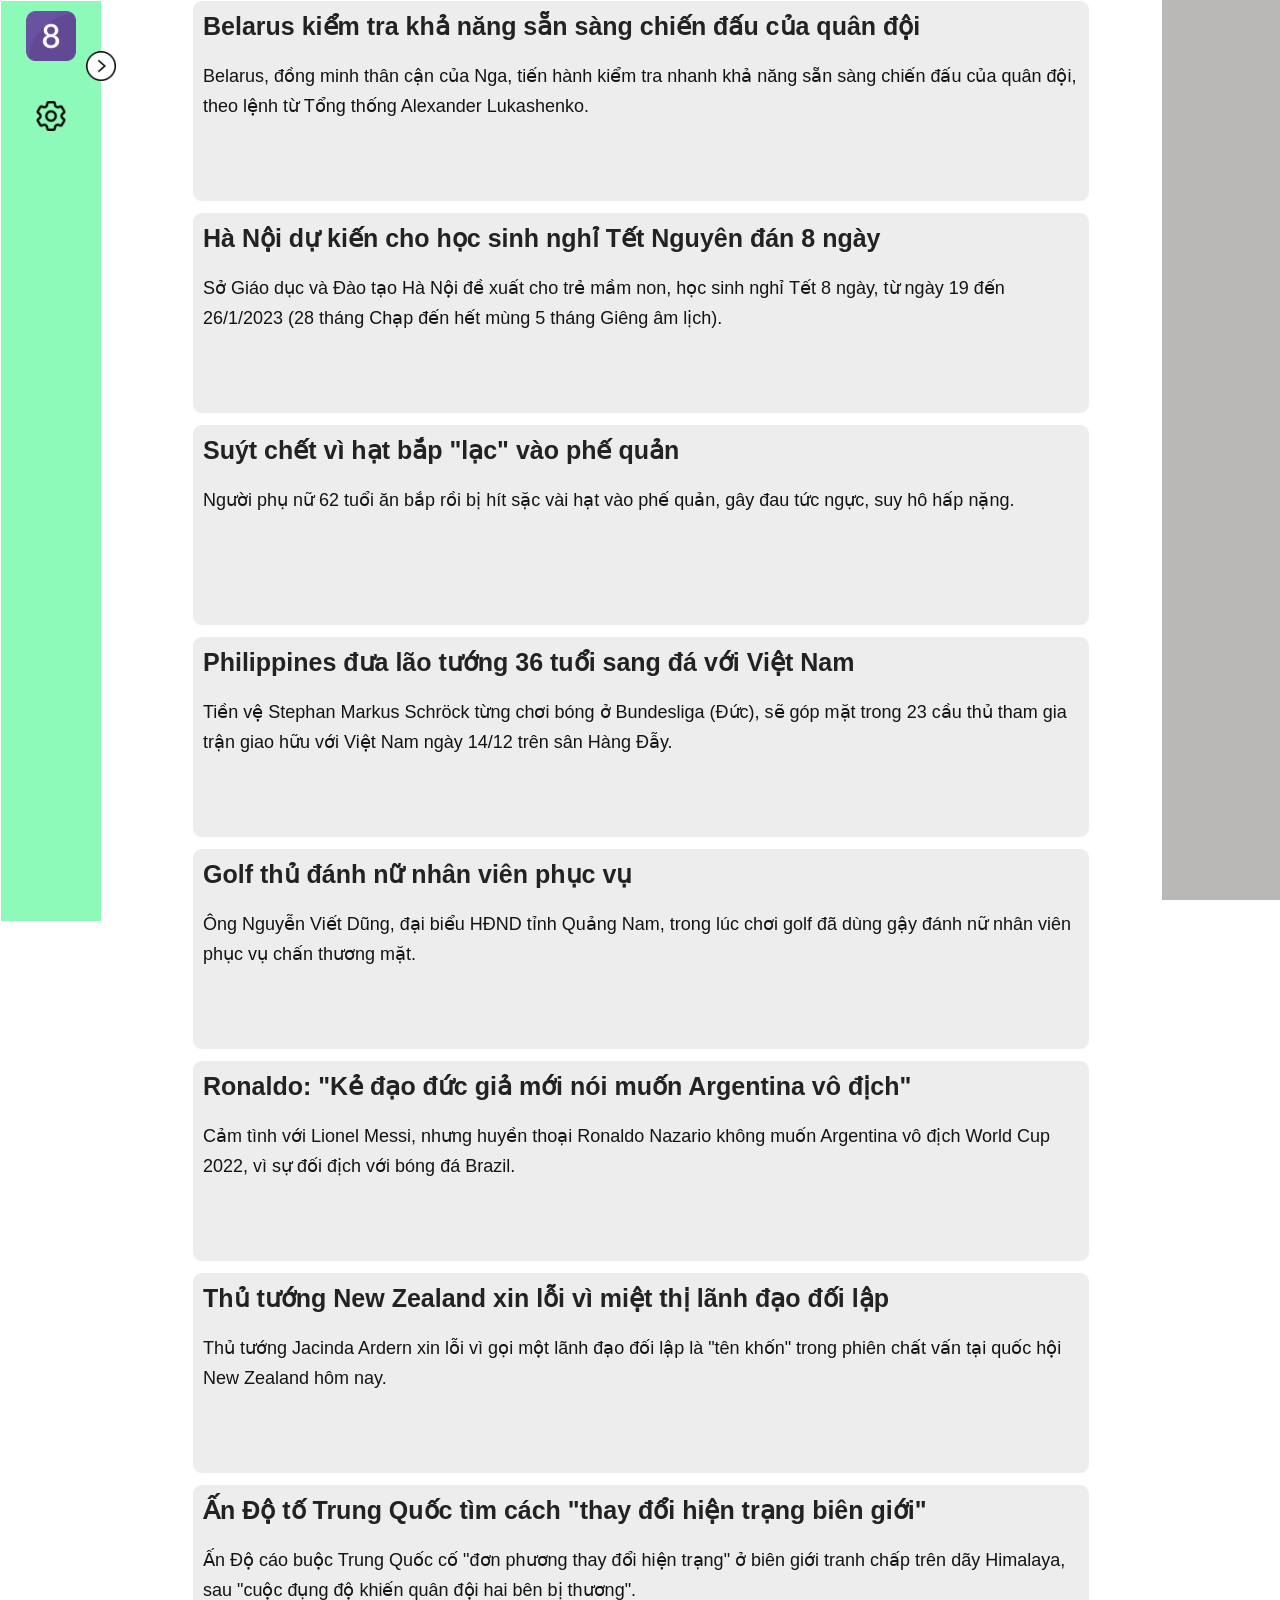
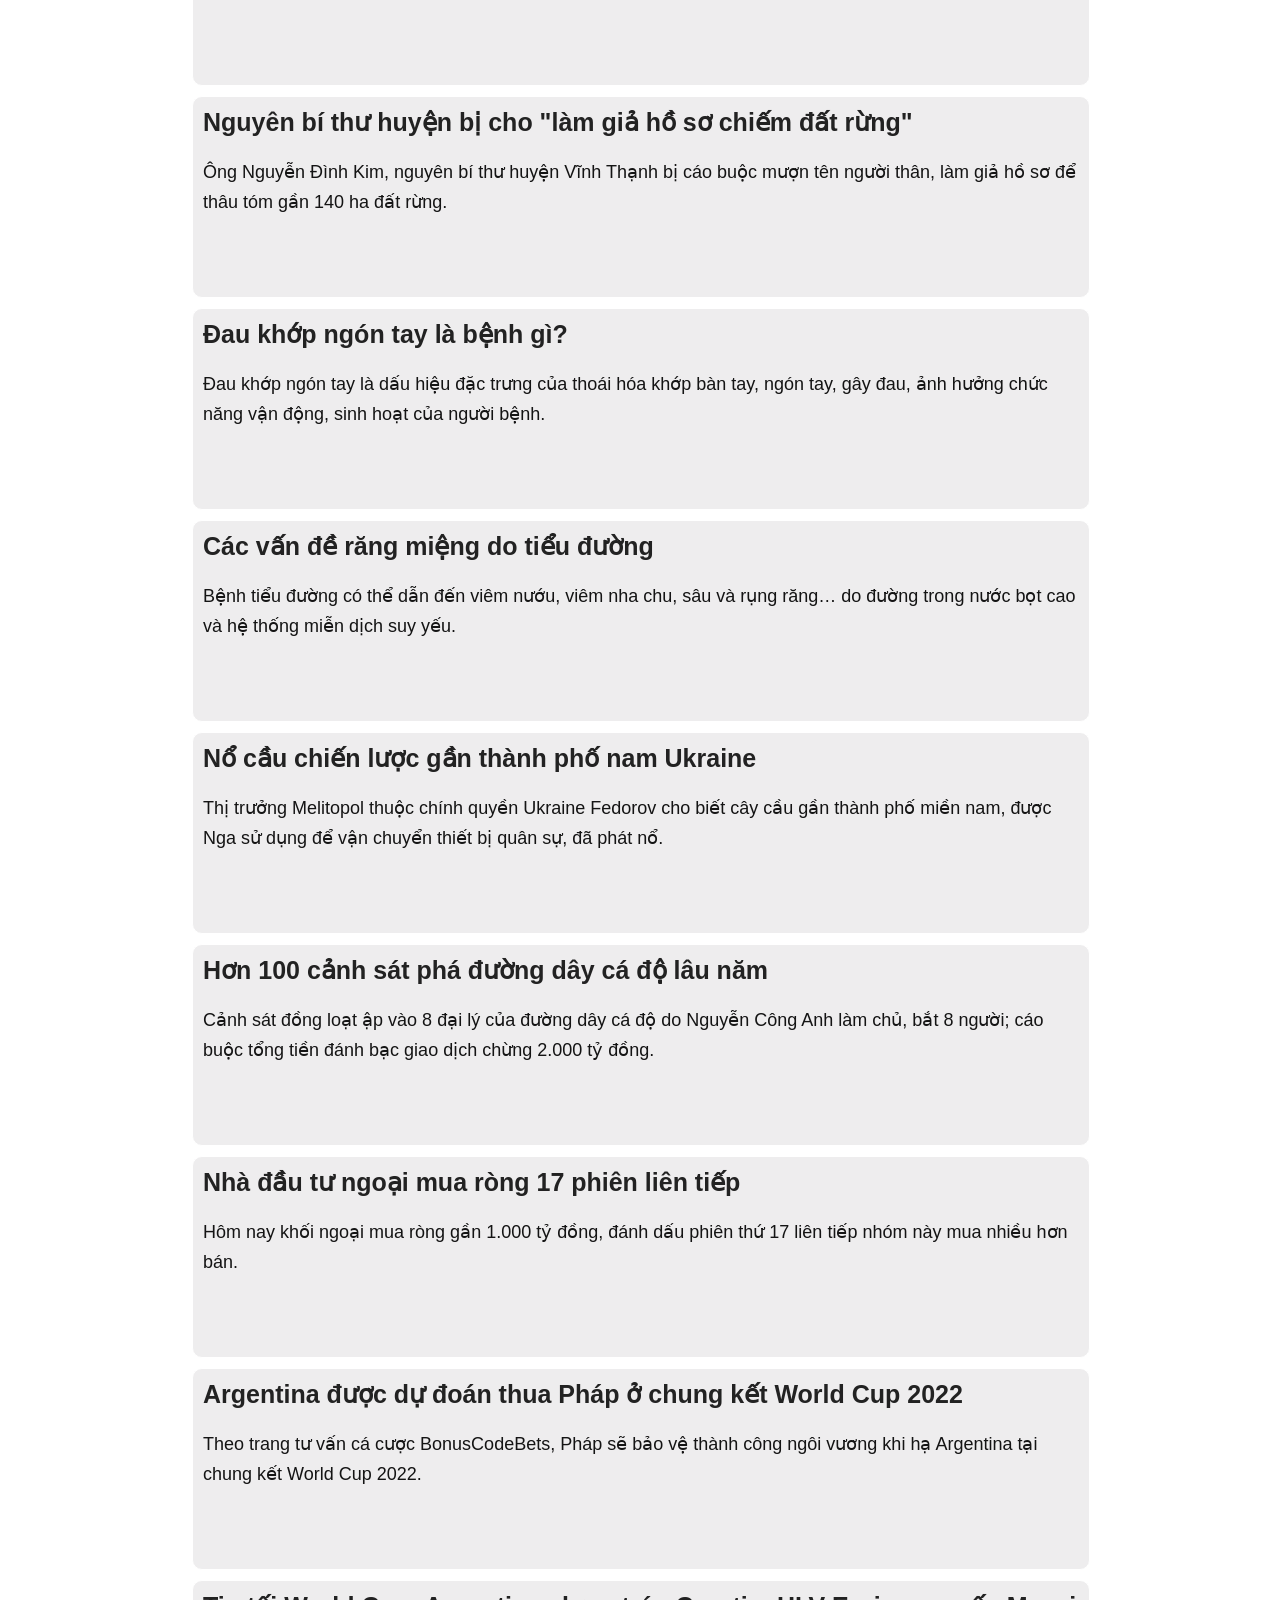
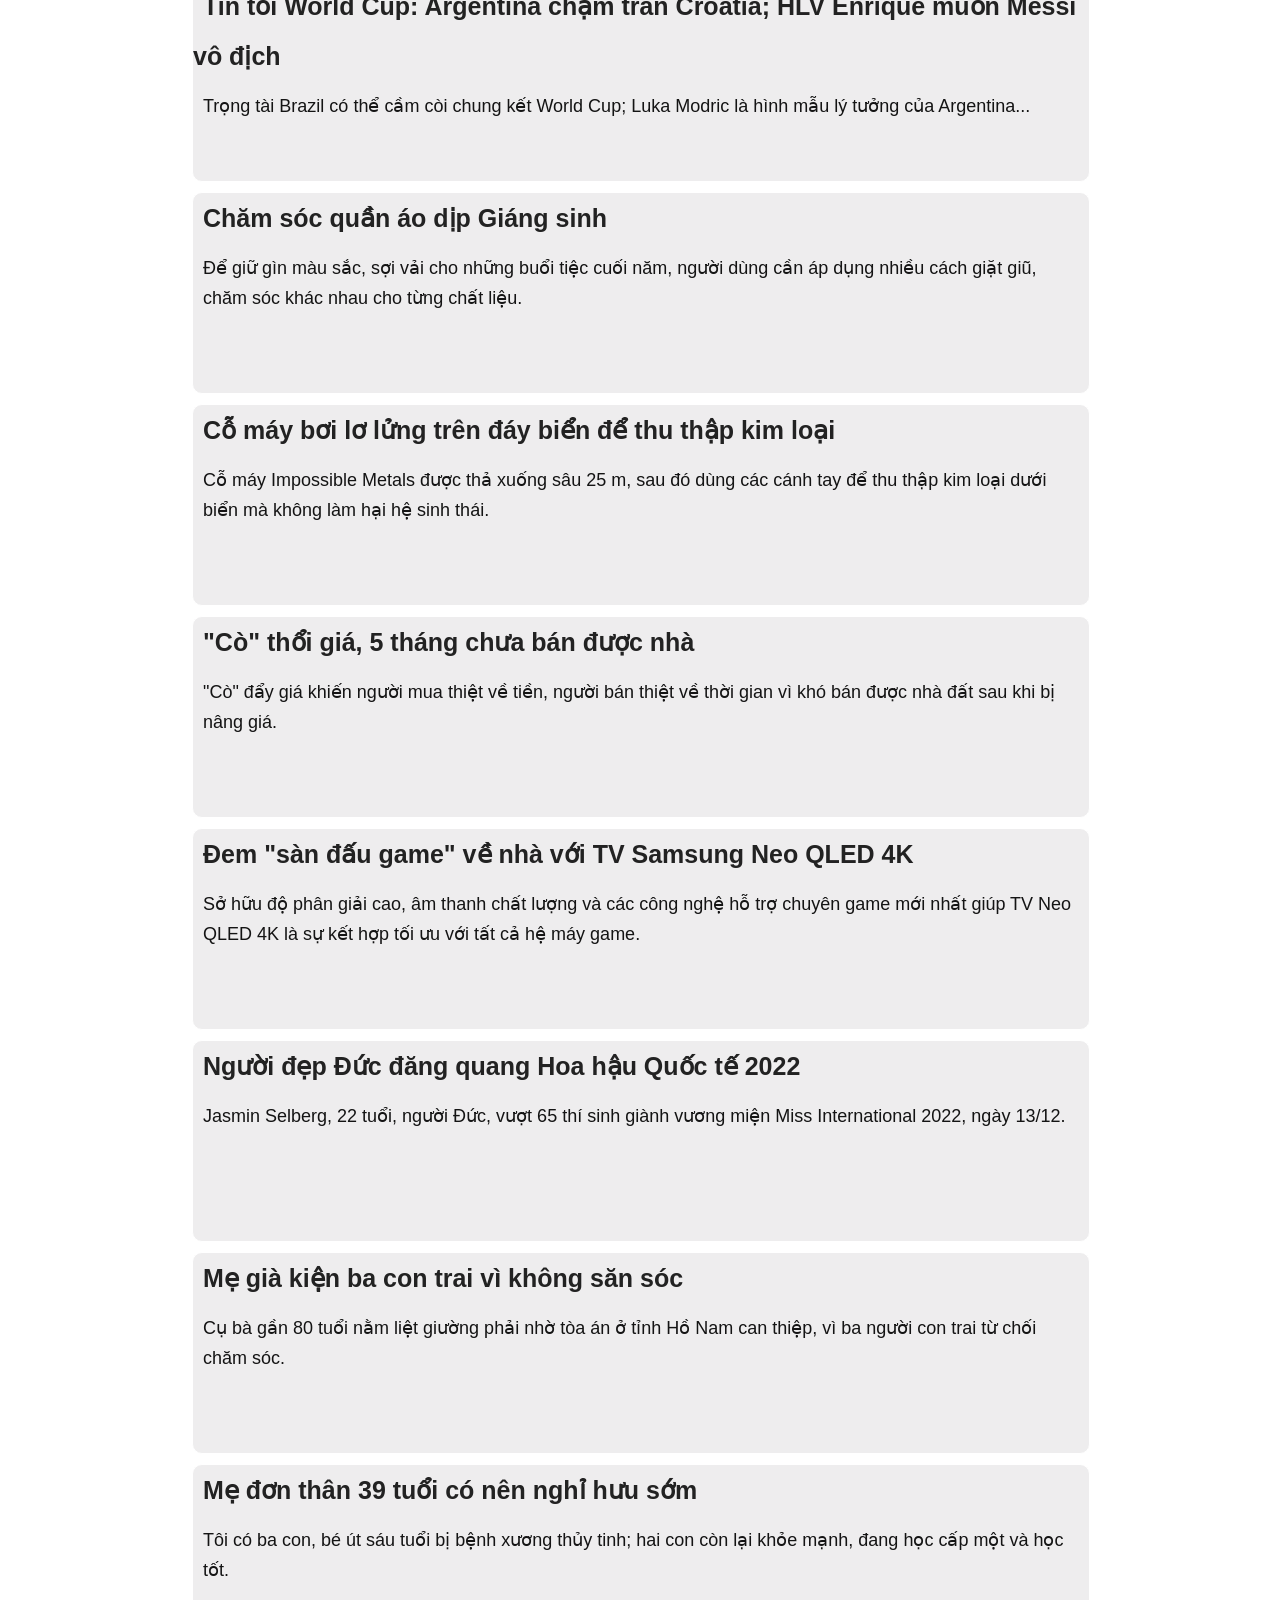
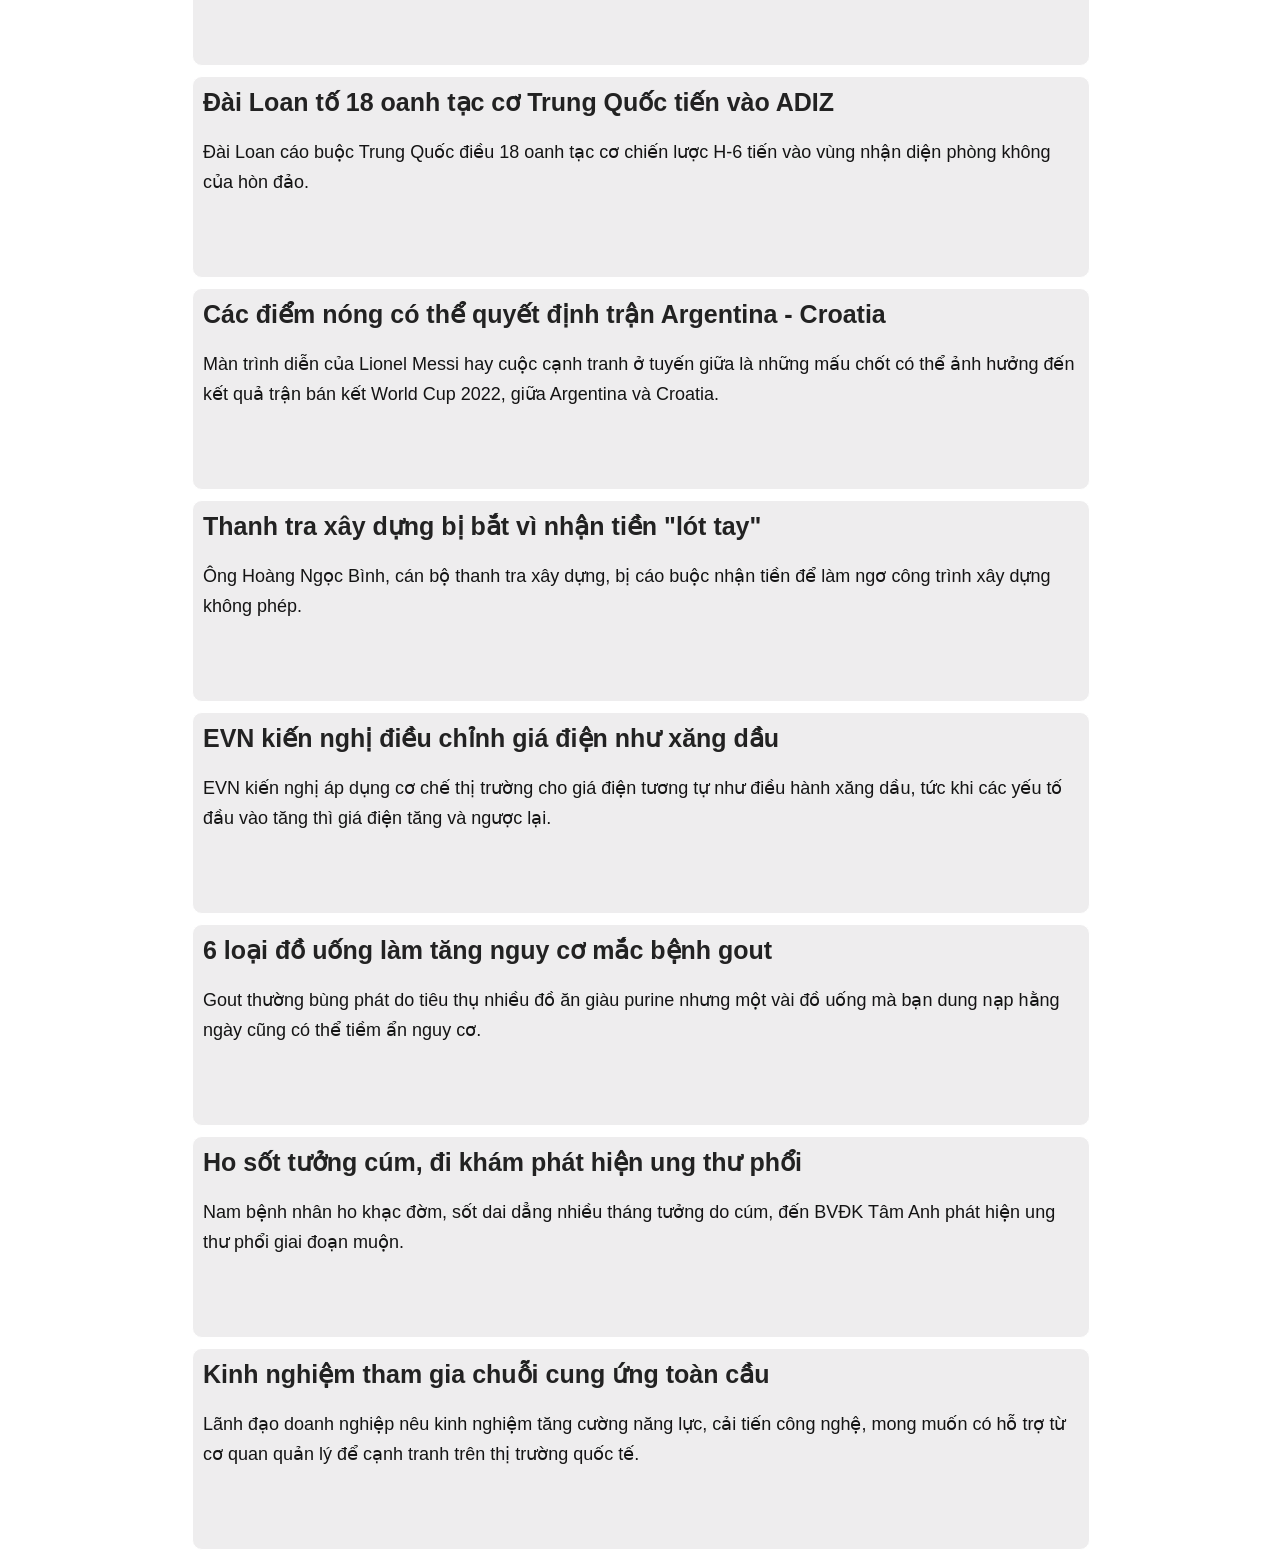
<file: Baitapnhom (2)/Baitapnhom/ConsoleApp1/ConsoleApp1/ConsoleApp1/bin/Debug/netcoreapp3.1/index.html>
<!DOCTYPE html>
<html>

<head>
	<title>Document</title>
	<link rel="stylesheet" href="mystyle.css">
	<meta charset="utf-8">
</head>

<body>
	<div class="left-content">
		<div class="avatar">
			<img src="./icon/eight.png" class="avatar-img">
			<h3 class="avatar-name">Nhóm 8</h3>
		</div>
		<div class="show-side-bar">
			<img src="./icon/right.png" class="show-side-bar-icon">
		</div>

		<div class="side-bar-item-list">
			<div class="setting item">
				<img src="./icon/setting.png" class="setting-icon">
				<select class='font-picker' onchange="changeFont()">
					<option value='sans-serif'>sans serif</option>
					<option value="patrick-hand">patrick hand</option>
					<option value="Times New Roman">times new roman</option>
				</select>
			</div>			
		</div>
	</div>
	<div class="center-content" id="news-list"></div>
	<div class="right-content">
	<div >
		<script src="./data.js"></script>
		<script src="./main.js"></script>
	</div>
</body>

</html>
</file>
<file: Baitapnhom (2)/Baitapnhom/ConsoleApp1/ConsoleApp1/ConsoleApp1/bin/Debug/netcoreapp3.1/mystyle.css>
@font-face {
    font-family: patrick-hand;
    src: url(./font/PatrickHand-Regular.ttf);
}

body {
    margin : 0px;
    padding : 0px;
    background-image: url("https://img.freepik.com/free-vector/seamless-white-interlaced-rounded-arc-patterned-background_53876-97975.jpg?w=2000");
    background-position: 0px 0px;
    font-family: sans-serif;
}

a {
    text-decoration: none;
}

/*------------------left content decoration------------------------------*/
.left-content {
    padding: 10px;
    position: fixed;
    left: 0;
    top : 0;
    height: 100%;
    width: 80px;
    background-color: rgba(129, 250, 177, 0.89);
    border: 1px solid rgb(255, 255, 255);
    transition: 0.5s;
}

.left-content .avatar-img {
    position: absolute;
    height: 50px;
    width: 50px;
    left : 25px;
    margin: auto;
}

.left-content .show-side-bar{
    position: absolute;
    right : -15px;
    top : 50px;
    background-color: rgb(255, 255, 255);
    height: 30px;
    width: 30px;
    border-radius: 50%;
}

.left-content .show-side-bar .show-side-bar-icon
{
    height: 100%;
    width: 100%;
}

.side-bar-toggle {
    content: '';
    width: 180px;
}

.avatar-name {
    position: absolute;
    text-align: center;
    top : 0;
    left : 90px;
    display: none;
}

.avatar-name-toggle {
    position: absolute;
    width: 100px;
    height: 50px;
    display: block;
    font-size: 24px;
}

.side-bar-item-list{
    position: absolute;
    left : 0;
    top : 100px;
    height: 100%;
    width: 100%;
}

.side-bar-item-list .item{
    cursor: pointer;
    position: absolute;
    left: 35px;
    height: 30px;
    width: 30px;
}

.side-bar-item-list img{
    height: 100%;
    width: 100%;
}

.font-picker {
    display: none;
    position: absolute;
    font-size: 14px;
    height: 30px;
    width: 120px;
    left: 40px;
    top : 0px;
    transition: 1s;
}

.font-picker-toggle {
    display: block;
}
.font-picker:hover{
    color: rgba(0, 0, 0, 0.486);
}
/*------------------center content decoration------------------------------*/
.center-content {
    position: absolute;
    width: 70%;
    height: 200px;
    margin: auto;
    left: 0;
    right: 0;
}

.news {
    width: 100%;
    height: 200px;
    margin: auto;
    left: 0;
    right: 0;
    margin-bottom: 10px;
    border: 1px solid rgb(255, 255, 255);
    border-radius: 10px;
    background-color: rgba(231, 230, 232, 0.717);
}

.title {
    text-align: center;
    width: calc(100% - 10px);
    height: 50px;
    line-height: 50px;
    font-size: 25px;
    font-family: inherit; 
    font-weight: bold;
    color: #222;
    padding : 0 0 0 10px;     
}

.description {
    width : calc(100% - 20px);
    height: calc(200px - 50px - 20px);
    padding : 10px 10px 10px 10px;
    font-size: 18px;
    color: rgb(20, 20, 20);
    font-family: inherit; 
    margin : 0;
    line-height: 30px;
}
.description:hover{
    color: rgba(41, 41, 41, 0.763);
}
/*------------------right content decoration------------------------------*/

.right-content {
    position: fixed;
    right: 0;
    width: calc(10% - 10px);
    height: 100%;
    background-color: rgb(186, 183, 183);
}
/*-----------------------------------------------------------------------------*/
</file>
